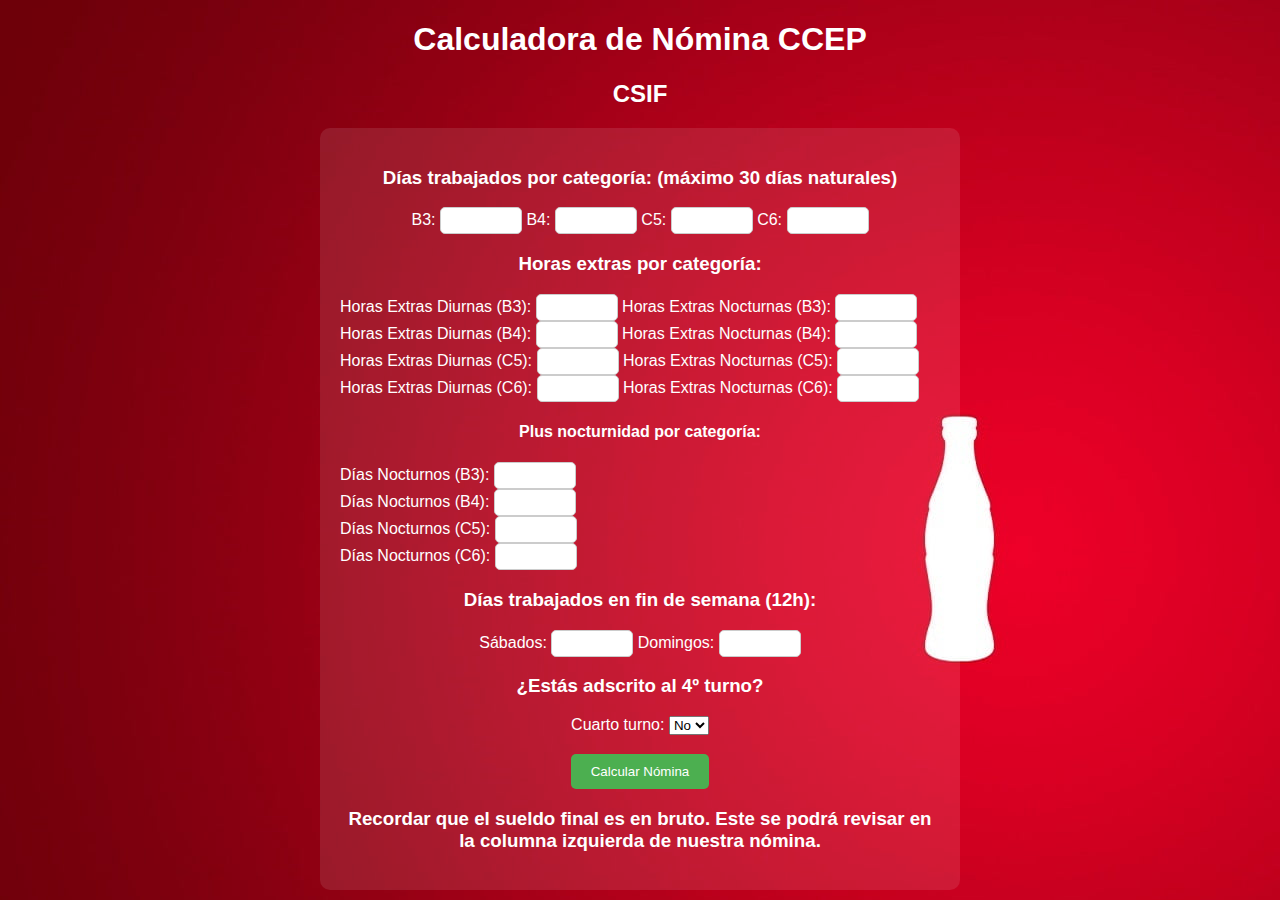
<file: Programafinal.html>
<!DOCTYPE html>
<html lang="es">
<head>
<meta charset="UTF-8">
<meta name="viewport" content="width=device-width, initial-scale=1.0">
<title>Calculadora de Nómina CCEP</title>
<style>
    body {
        background-image: url('cc.jpeg');
        background-size: cover%;
        color: white;
        font-family: Arial, sans-serif;
    }
    h1, h2, h3, h4, h5, h6 {
        text-align: center;
    }
    form {
        max-width: 600px;
        margin: 0 auto;
        padding: 20px;
        background-color: rgba(255, 255, 255, 0.1);
        border-radius: 10px;
    }
    input[type="submit"] {
        background-color: #4CAF50;
        color: white;
        padding: 10px 20px;
        border: none;
        border-radius: 5px;
        cursor: pointer;
    }
    input[type="number"] {
        width: 70px;
        padding: 5px;
        border-radius: 5px;
        border: 1px solid #ccc;
    }
</style>
</head>
<body>

<h1>Calculadora de Nómina CCEP</h1>
<h2>CSIF</h2>

<form id="nominaForm">
    <h3>Días trabajados por categoría: (máximo 30 días naturales)</h3>
  <center>
    <div>
        <label for="b3">B3:</label>
        <input type="number" id="b3" name="b3" min="0" max="30" step="1">
        <label for="b4">B4:</label>
        <input type="number" id="b4" name="b4" min="0" max="30" step="1">
        
        <label for="c5">C5:</label>
        <input type="number" id="c5" name="c5" min="0" max="30" step="1">
        <label for="c6">C6:</label>
        <input type="number" id="c6" name="c6" min="0" max="30" step="1">
    </div>
    </center>

    <h3>Horas extras por categoría:</h3>
    <div>
        <label for="b3HorasDiurnas">Horas Extras Diurnas (B3):</label>
        <input type="number" id="b3HorasDiurnas" name="b3HorasDiurnas" min="0" step="1">
        <label for="b3HorasNocturnas">Horas Extras Nocturnas (B3):</label>
        <input type="number" id="b3HorasNocturnas" name="b3HorasNocturnas" min="0" step="1">
    </div>
    <div>
        <label for="b4HorasDiurnas">Horas Extras Diurnas (B4):</label>
        <input type="number" id="b4HorasDiurnas" name="b4HorasDiurnas" min="0" step="1">
        <label for="b4HorasNocturnas">Horas Extras Nocturnas (B4):</label>
        <input type="number" id="b4HorasNocturnas" name="b4HorasNocturnas" min="0" step="1">
    </div>
    <div>
        <label for="c5HorasDiurnas">Horas Extras Diurnas (C5):</label>
        <input type="number" id="c5HorasDiurnas" name="c5HorasDiurnas" min="0" step="1">
        <label for="c5HorasNocturnas">Horas Extras Nocturnas (C5):</label>
        <input type="number" id="c5HorasNocturnas" name="c5HorasNocturnas" min="0" step="1">
    </div>
    <div>
        <label for="c6HorasDiurnas">Horas Extras Diurnas (C6):</label>
        <input type="number" id="c6HorasDiurnas" name="c6HorasDiurnas" min="0" step="1">
        <label for="c6HorasNocturnas">Horas Extras Nocturnas (C6):</label>
        <input type="number" id="c6HorasNocturnas" name="c6HorasNocturnas" min="0" step="1">
    </div>

    <h4>Plus nocturnidad por categoría:</h4>
    <div>
        <label for="b3Nocturnos">Días Nocturnos (B3):</label>
        <input type="number" id="b3Nocturnos" name="b3Nocturnos" min="0" step="1">
    </div>
    <div>
        <label for="b4Nocturnos">Días Nocturnos (B4):</label>
        <input type="number" id="b4Nocturnos" name="b4Nocturnos" min="0" step="1">
    </div>
    <div>
        <label for="c5Nocturnos">Días Nocturnos (C5):</label>
        <input type="number" id="c5Nocturnos" name="c5Nocturnos" min="0" step="1">
    </div>
    <div>
        <label for="c6Nocturnos">Días Nocturnos (C6):</label>
        <input type="number" id="c6Nocturnos" name="c6Nocturnos" min="0" step="1">
    </div>

    <h3>Días trabajados en fin de semana (12h):</h3>
  <center>
    <div>
        <label for="sabados">Sábados:</label>
        <input type="number" id="sabados" name="sabados" min="0" step="1">
   
        <label for="domingos">Domingos:</label>
        <input type="number" id="domingos" name="domingos" min="0" step="1">
    </div>
  
    <h3>¿Estás adscrito al 4º turno?</h3>
    <div>
        <label for="cuartoTurno">Cuarto turno:</label>
        <select id="cuartoTurno" name="cuartoTurno">
            <option value="no">No</option>
            <option value="si">Sí</option>
        </select>
    </div>
<h3>
    <div>
        <input type="submit" value="Calcular Nómina">
    </div>
</form>

<div id="resultado"></div>

<h3>Recordar que el sueldo final es en bruto. Este se podrá revisar en la columna izquierda de nuestra nómina.</h3>

<script>
document.getElementById("nominaForm").addEventListener("submit", function(event) {
    event.preventDefault();
    calcularNomina();
});

function calcularNomina() {
    var b3 = parseInt(document.getElementById("b3").value) || 0;
    var b4 = parseInt(document.getElementById("b4").value) || 0;
    var c5 = parseInt(document.getElementById("c5").value) || 0;
    var c6 = parseInt(document.getElementById("c6").value) || 0;

    var b3HorasDiurnas = parseInt(document.getElementById("b3HorasDiurnas").value) || 0;
    var b3HorasNocturnas = parseInt(document.getElementById("b3HorasNocturnas").value) || 0;
    var b4HorasDiurnas = parseInt(document.getElementById("b4HorasDiurnas").value) || 0;
    var b4HorasNocturnas = parseInt(document.getElementById("b4HorasNocturnas").value) || 0;
    var c5HorasDiurnas = parseInt(document.getElementById("c5HorasDiurnas").value) || 0;
    var c5HorasNocturnas = parseInt(document.getElementById("c5HorasNocturnas").value) || 0;
    var c6HorasDiurnas = parseInt(document.getElementById("c6HorasDiurnas").value) || 0;
    var c6HorasNocturnas = parseInt(document.getElementById("c6HorasNocturnas").value) || 0;

    var b3Nocturnos = parseInt(document.getElementById("b3Nocturnos").value) || 0;
    var b4Nocturnos = parseInt(document.getElementById("b4Nocturnos").value) || 0;
    var c5Nocturnos = parseInt(document.getElementById("c5Nocturnos").value) || 0;
    var c6Nocturnos = parseInt(document.getElementById("c6Nocturnos").value) || 0;

    var sabados = parseInt(document.getElementById("sabados").value) || 0;
    var domingos = parseInt(document.getElementById("domingos").value) || 0;

    var cuartoTurno = document.getElementById("cuartoTurno").value;

    // Calcular sueldo base
    var sueldoB3 = b3 * 73.19;
    var sueldoB4 = b4 * 82.56;
    var sueldoC5 = c5 * 92.32;
    var sueldoC6 = c6 * 106.57;

    // Calcular horas extras
    var horasExtrasB3Diurnas = b3HorasDiurnas * 25.07;
    var horasExtrasB3Nocturnas = b3HorasNocturnas * 35.10;
    var horasExtrasB4Diurnas = b4HorasDiurnas * 26.39;
    var horasExtrasB4Nocturnas = b4HorasNocturnas * 36.94;
    var horasExtrasC5Diurnas = c5HorasDiurnas * 27.60;
    var horasExtrasC5Nocturnas = c5HorasNocturnas * 38.64;
    var horasExtrasC6Diurnas = c6HorasDiurnas * 27.60;
    var horasExtrasC6Nocturnas = c6HorasNocturnas * 38.64;

    // Calcular días nocturnos
    var totalNocturnosB3 = b3Nocturnos * 29.27;
    var totalNocturnosB4 = b4Nocturnos * 33.02;
    var totalNocturnosC5 = c5Nocturnos * 36.93;
    var totalNocturnosC6 = c6Nocturnos * 42.62;

    // Calcular días trabajados en fin de semana
    var totalSabados = sabados * 228.30;
    var totalDomingos = domingos * 260.85;

    // Calcular monto adicional por 4º turno
    var montoCuartoTurno = 0;
    if (cuartoTurno === "si") {
        montoCuartoTurno = 108.70;
    }

    // Calcular el total
    var total = sueldoB3 + sueldoB4 + sueldoC5 + sueldoC6 + horasExtrasB3Diurnas + horasExtrasB3Nocturnas + horasExtrasB4Diurnas + horasExtrasB4Nocturnas + horasExtrasC5Diurnas + horasExtrasC5Nocturnas + horasExtrasC6Diurnas + horasExtrasC6Nocturnas + totalNocturnosB3 + totalNocturnosB4 + totalNocturnosC5 + totalNocturnosC6 + totalSabados + totalDomingos + montoCuartoTurno;

    // Mostrar resultados
    var resultadoHTML = "<h3>Resultados:</h3>";
    resultadoHTML += "<p>Sueldo B3: " + sueldoB3.toFixed(2) + "</p>";
    resultadoHTML += "<p>Sueldo B4: " + sueldoB4.toFixed(2) + "</p>";
    resultadoHTML += "<p>Sueldo C5: " + sueldoC5.toFixed(2) + "</p>";
    resultadoHTML += "<p>Sueldo C6: " + sueldoC6.toFixed(2) + "</p>";
    resultadoHTML += "<p>Horas extras B3 (Diurnas): " + horasExtrasB3Diurnas.toFixed(2) + " - (Nocturnas): " + horasExtrasB3Nocturnas.toFixed(2) + "</p>";
    resultadoHTML += "<p>Horas extras B4 (Diurnas): " + horasExtrasB4Diurnas.toFixed(2) + " - (Nocturnas): " + horasExtrasB4Nocturnas.toFixed(2) + "</p>";
    resultadoHTML += "<p>Horas extras C5 (Diurnas): " + horasExtrasC5Diurnas.toFixed(2) + " - (Nocturnas): " + horasExtrasC5Nocturnas.toFixed(2) + "</p>";
    resultadoHTML += "<p>Horas extras C6 (Diurnas): " + horasExtrasC6Diurnas.toFixed(2) + " - (Nocturnas): " + horasExtrasC6Nocturnas.toFixed(2) + "</p>";
    resultadoHTML += "<p>Días nocturnos B3: " + totalNocturnosB3.toFixed(2) + "</p>";
    resultadoHTML += "<p>Días nocturnos B4: " + totalNocturnosB4.toFixed(2) + "</p>";
    resultadoHTML += "<p>Días nocturnos C5: " + totalNocturnosC5.toFixed(2) + "</p>";
    resultadoHTML += "<p>Días nocturnos C6: " + totalNocturnosC6.toFixed(2) + "</p>";
    resultadoHTML += "<p>Días trabajados en Sábado: " + totalSabados.toFixed(2) + "</p>";
    resultadoHTML += "<p>Días trabajados en Domingo: " + totalDomingos.toFixed(2) + "</p>";
    resultadoHTML += "<p>Plus adicional adscripción 4º turno: " + montoCuartoTurno.toFixed(2) + "</p>";
    resultadoHTML += "<h3>Total de la nómina: " + total.toFixed(2) + "€</h3>";

    document.getElementById("resultado").innerHTML = resultadoHTML;
}
</script>

</body>
</html>
</file>
